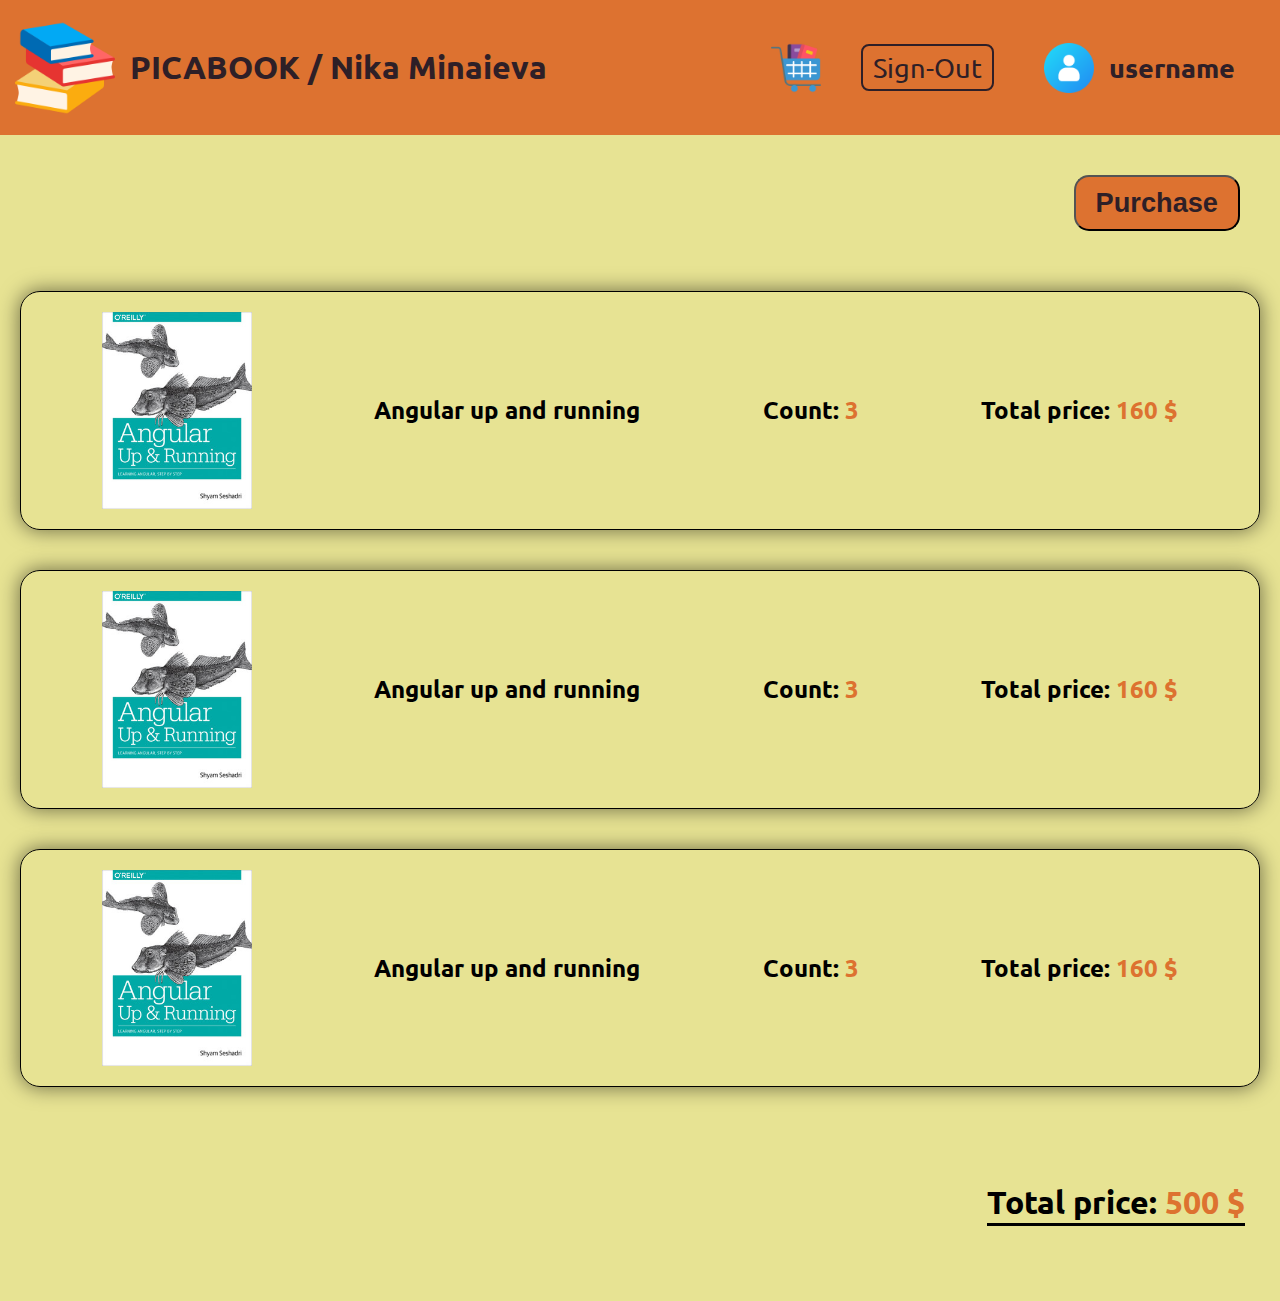
<file: cart/index.html>
<!DOCTYPE html>
<html lang="en">
<head>
    <meta charset="UTF-8">
    <meta http-equiv="X-UA-Compatible" content="IE=edge">
    <meta name="viewport" content="width=device-width, initial-scale=1.0">
    <title>PICABOOK</title>
    <link rel="stylesheet" href="style.css" />
</head>
<body>
    <!-- NAVIGATION -->
    <nav>
        <div class="logo-box">
          <img src="../assets/book_logo.png" alt="book_logo1" />
          <h1>PICABOOK / <span>Nika Minaieva</span></h1>
        </div>
        <div class="menu-box">
          <ul>
            <li>
              <a href="#" class="cart_link"
                ><img src="../assets/carts.png" alt="cart"
              /></a>
            </li>
            <li><a href="#" class="signin_link">Sign-Out</a></li>
            <li>
              <a href="#" class="username_link">
                <img src="../assets/user_sign_in.png" alt="userimg" />
                <h3>username</h3>
              </a>
            </li>
          </ul>
        </div>
      </nav>
      <!-- NAVIGATION -->

      <!-- MAIN -->
      <main>
          <div class="purchase_box">
            <button class="purchase_btn">Purchase</button>
          </div>      
          <div class="cart_box">
            <div class="cart_item">
              <img src="../assets/books/angular_up_and_running.jpg" alt="bookIMG">
              <h3 class="book_name">Angular up and running</h3>
              <h3 class="count_books">Count: <span>3</span></h3>
              <h3 class="total_price_one_book">Total price: <span>160 $</span></h3>
            </div>

            <div class="cart_item">
              <img src="../assets/books/angular_up_and_running.jpg" alt="bookIMG">
              <h3 class="book_name">Angular up and running</h3>
              <h3 class="count_books">Count: <span>3</span></h3>
              <h3 class="total_price_one_book">Total price: <span>160 $</span></h3>
            </div>

            <div class="cart_item">
              <img src="../assets/books/angular_up_and_running.jpg" alt="bookIMG">
              <h3 class="book_name">Angular up and running</h3>
              <h3 class="count_books">Count: <span>3</span></h3>
              <h3 class="total_price_one_book">Total price: <span>160 $</span></h3>
            </div>
          </div>
          <div class="total_price_bottom">
            <h1 class="total_main">Total price: <span>500 $</span></h1>
          </div>
      </main>
      <!-- MAIN -->
</body>
</html>
</file>
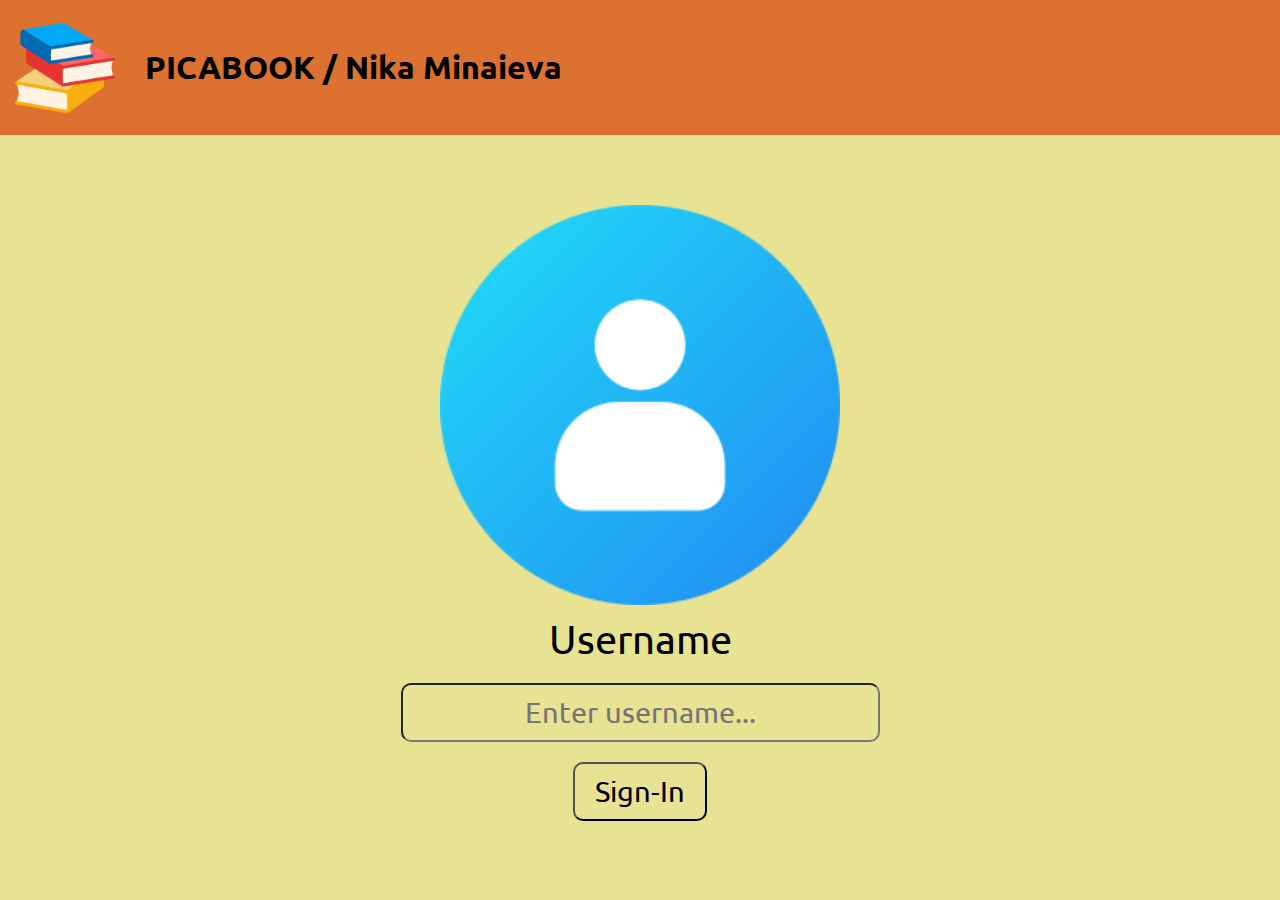
<file: signin/index.html>
<!DOCTYPE html>
<html lang="en">
<head>
    <meta charset="UTF-8">
    <meta http-equiv="X-UA-Compatible" content="IE=edge">
    <meta name="viewport" content="width=device-width, initial-scale=1.0">
    <title>PICABOOK</title>
    <link rel="stylesheet" href="style.css">
</head>
<body>
    <!-- NAVIGATION -->
    <nav>
        <img src="../assets/book_logo.png" alt="book_logo1">
        <h1>PICABOOK / <span>Nika Minaieva</span></h1>
    </nav>
    <!-- NAVIGATION -->

    <!-- MAIN -->
    <main>
        <div class="user-box">
            <img src="../assets/user_sign_in.png" alt="use_sign_in">
            <form class="user-box-content">
                <label for="username">Username</label>
                <input type="text" id="username" placeholder="Enter username..." autocomplete="off">

                <input type="submit" value="Sign-In" class="input_button">
            </form>
        </div>
    </main>
    <!-- MAIN -->

</body>
</html>
</file>
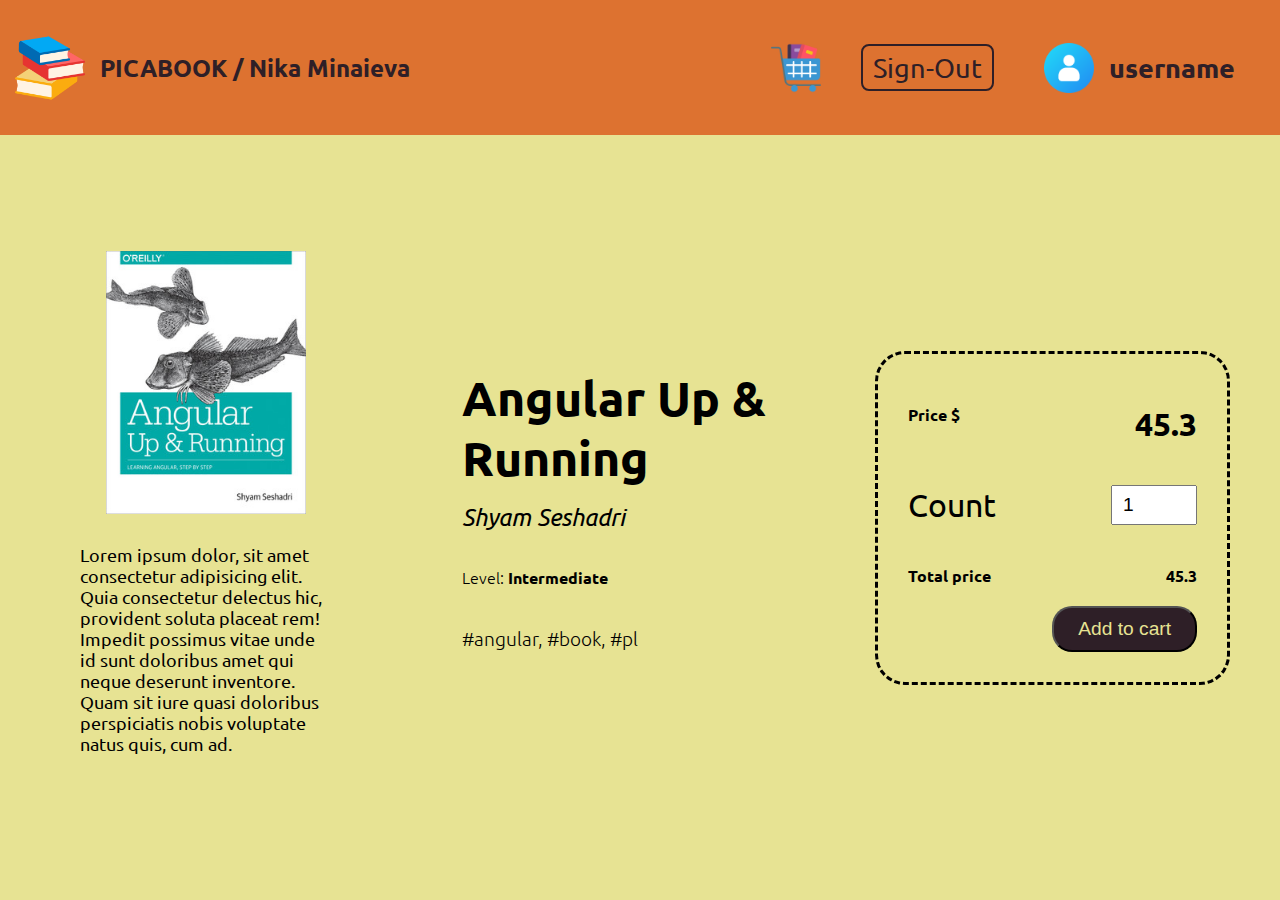
<file: specific_book/index.html>
<!DOCTYPE html>
<html lang="en">
  <head>
    <meta charset="UTF-8" />
    <meta http-equiv="X-UA-Compatible" content="IE=edge" />
    <meta name="viewport" content="width=device-width, initial-scale=1.0" />
    <title>PICABOOK</title>
    <link rel="stylesheet" href="style.css" />
  </head>
  <body>
    <!-- NAVIGATION -->
    <nav>
      <div class="logo-box">
        <img src="../assets/book_logo.png" alt="book_logo1" />
        <h1>PICABOOK / <span>Nika Minaieva</span></h1>
      </div>
      <div class="menu-box">
        <ul>
          <li>
            <a href="#" class="cart_link"
              ><img src="../assets/carts.png" alt="cart"
            /></a>
          </li>
          <li><a href="#" class="signin_link">Sign-Out</a></li>
          <li>
            <a href="#" class="username_link">
              <img src="../assets/user_sign_in.png" alt="userimg" />
              <h3>username</h3>
            </a>
          </li>
        </ul>
      </div>
    </nav>
    <!-- NAVIGATION -->

    <!-- MAIN -->
    <main>
      <div class="image_box">
        <img src="../assets/books/angular_up_and_running.jpg" alt="book" />
        <p class="description">
          Lorem ipsum dolor, sit amet consectetur adipisicing elit. Quia
          consectetur delectus hic, provident soluta placeat rem! Impedit
          possimus vitae unde id sunt doloribus amet qui neque deserunt
          inventore. Quam sit iure quasi doloribus perspiciatis nobis voluptate
          natus quis, cum ad.
        </p>
      </div>

      <div class="main_info_box">
        <h1 class="book_name">Angular Up & Running</h1>
        <h3 class="book_author">Shyam Seshadri</h3>
        <h3 class="book_lvl">Level: <span>Intermediate</span></h3>
        <h3 class="book_tags">#angular, #book, #pl</h3>
      </div>

      <div class="price_info_box">
        <div class="price_box">
          <h3>Price $</h3>
          <h2 id="price_number">45.3</h2>
        </div>
        <form class="count_box">
          <label for="count_inp" class="count_lbl">Count</label>
          <input name="count_inp" id="count_inp" type="number" min="1" max="42" value="1"/>
        </form>
        <div class="total_box">
          <h3>Total price</h3>
          <h2 id="price_total_number">45.3</h2>
        </div>
        <button>Add to cart</button>
      </div>
    </main>
    <!-- MAIN -->
    <script src="main.js"></script>
  </body>
</html>
</file>
<file: cart/style.css>
@import url("https://fonts.googleapis.com/css2?family=Ubuntu&display=swap");

* {
  margin: 0;
  padding: 0;
  box-sizing: border-box;
}

body {
  overflow-x: hidden;
  font-family: "Ubuntu", sans-serif;
}

a {
  text-decoration: none;
}

li {
  list-style: none;
}

/* COLORS */
:root {
  --black-coffee: #2e1f27;
  --russet: #854d27;
  --chocolate-web: #dd7230;
  --maize-crayola: #f4c95d;
  --green-yellow-crayola: #e7e393;
}

/* NAVIGATION */
nav {
  background-color: var(--chocolate-web);
  width: 100%;
  height: 15vh;
  display: flex;
  justify-content: space-between;
  align-items: center;
}

nav .logo-box {
  display: flex;
  align-items: center;
}

nav .logo-box h1 {
  font-size: 2em;
  color: var(--black-coffee);
}

nav .logo-box img {
  width: 100px;
  margin: 0 15px;
}

nav .menu-box ul {
  display: flex;
  justify-content: center;
  align-items: center;
}

.menu-box img {
  width: 50px;
}

.menu-box li {
  margin: 0 20px;
}

.cart_link {
  display: flex;
}

.cart_link img {
  transition: all 0.3s ease;
}

.cart_link img:hover {
  transform: scale(1.2);
}

.signin_link {
  color: var(--black-coffee);
  font-size: 1.7em;
  border: 2px solid;
  padding: 5px 10px;
  border-radius: 8px;
  transition: all 0.3s ease;
}

.signin_link:hover {
  background-color: var(--green-yellow-crayola);
}

.username_link {
  display: flex;
  align-items: center;
  padding: 5px 10px;
  border-radius: 10px;
  transition: all 0.3s ease;
}

.username_link h3 {
  color: var(--black-coffee);
  margin: 0 15px;
  font-size: 1.7em;
}

.username_link:hover {
  background-color: var(--green-yellow-crayola);
}

/* MAIN */
main {
  background-color: var(--green-yellow-crayola);
  display: flex;
  flex-direction: column;
  align-items: center;
}

main .purchase_box {
  width: 100%;
}

main .purchase_box button {
  display: block;
  float: right;
  margin: 40px;
  padding: 10px 20px;
  font-size: 1.7em;
  background-color: var(--chocolate-web);
  color: var(--black-coffee);
  border-radius: 15px;
  font-weight: 900;
  transition: all 0.3s ease;
}

main .purchase_box button:hover {
  background-color: var(--black-coffee);
  color: var(--chocolate-web);
  border-color: var(--chocolate-web);
}

main .cart_box {
  display: flex;
  flex-direction: column;
  width: 100%;
}

.cart_box .cart_item {
  display: flex;
  justify-content: space-around;
  align-items: center;
  padding: 20px;
  margin: 20px;
  border: 1px solid;
  border-radius: 20px;
  box-shadow: 0 0 20px 1px rgba(0, 0, 0, 0.5);
}

.cart_box .cart_item img {
  width: 150px;
}

.cart_box .cart_item h3 {
  font-size: 1.5em;
}

.cart_box .cart_item span {
  color: var(--chocolate-web);
}

main .total_price_bottom {
  /* background-color: aqua; */
  width: 100%;
  margin: 40px 0;
}

.total_price_bottom .total_main {
  display: block;
  float: right;
  margin: 35px;
  border-bottom: 3px solid;
}

.total_price_bottom span {
  color: var(--chocolate-web);
}

@media screen and (max-width: 1200px) {
  /* NAVIGATION */
  nav .logo-box h1 {
    font-size: 1.2em;
  }
  nav .logo-box img {
    width: 50px;
  }
  .menu-box img {
    width: 40px;
  }
  .menu-box li {
    margin: 0 10px;
  }
  .signin_link {
    font-size: 1.2em;
  }
  .username_link h3 {
    font-size: 1.2em;
  }
  /* MAIN */
  main .purchase_box button {
    font-size: 1em;
  }
  .cart_box .cart_item h3 {
    font-size: 1em;
  }
}
@media screen and (max-width: 768px) {
  nav .menu-box ul {
    flex-wrap: wrap;
  }

  .cart_box .cart_item {
    flex-direction: column;
  }
  .total_price_bottom .total_main {
    font-size: 1.5em;
  }
}
</file>
<file: signin/style.css>
@import url('https://fonts.googleapis.com/css2?family=Ubuntu&display=swap');

* {
    margin: 0;
    padding: 0;
    box-sizing: border-box;
}

body {
    overflow-x: hidden;
    font-family: 'Ubuntu', sans-serif;
}

a {
    text-decoration: none;
}

li {
    list-style: none;
}

/* COLORS */
:root {
    --black-coffee: #2E1F27;
    --russet: #854D27;
    --chocolate-web: #DD7230;
    --maize-crayola: #F4C95D;
    --green-yellow-crayola: #E7E393;
}

/* NAVIGATION */
nav {
    background-color: var(--chocolate-web);
    width: 100%;
    height: 15vh;
    display: flex;
    align-items: center;
}

nav img {
    width: 100px;
    margin: 0 15px;
}

nav h1 {
    margin: 0 15px;
    font-size: 2em;
}

/* MAIN */
main {
    background-color: var(--green-yellow-crayola);
    min-height: 85vh;
    display: flex;
    justify-content: center;
    align-items: center;
}

main .user-box {
    display: flex;
    flex-direction: column;
    justify-content: center;
    align-items: center;
}

.user-box img {
    width: 400px;
}

.user-box .user-box-content {
    display: flex;
    flex-direction: column;
    justify-content: center;
    align-items: center;
}

.user-box-content label {
    font-size: 2.5em;
    margin: 10px 0;
}

.user-box-content input {
    font-size: 1.8em;
    margin: 10px 0;
    text-align: center;
    padding: 10px 20px;
    border-radius: 10px;
    background-color: var(--green-yellow-crayola);
    font-family: 'Ubuntu', sans-serif;
    transition: 0.3s ease;
}

.user-box-content input[type="submit"]:hover {
    background-color: var(--chocolate-web);
    padding: 10px 35px;
}

@media screen and (max-width: 1200px) {
    /* NAVIGATION */
    nav img {
        width: 70px;
    }

    nav h1 {
        font-size: 1.5em;
    }

    /* MAIN */
    .user-box img {
        width: 200px;
    }

    .user-box-content label {
        font-size: 2em;
    }

    .user-box-content input {
        font-size: 1.3em;
    }
}

@media screen and (max-width: 600px) {
    /* NAVIGATION */
    nav img {
        width: 50px;
    }

    nav h1 {
        font-size: 1.3em;
        margin: 0;
    }

    /* MAIN */
    .user-box img {
        width: 160px;
    }

    .user-box-content label {
        font-size: 1.5em;
    }

    .user-box-content input {
        font-size: 1em;
    }
}
</file>
<file: specific_book/style.css>
@import url("https://fonts.googleapis.com/css2?family=Ubuntu&display=swap");

* {
  margin: 0;
  padding: 0;
  box-sizing: border-box;
}

body {
  overflow-x: hidden;
  font-family: "Ubuntu", sans-serif;
}

a {
  text-decoration: none;
}

li {
  list-style: none;
}

/* COLORS */
:root {
  --black-coffee: #2e1f27;
  --russet: #854d27;
  --chocolate-web: #dd7230;
  --maize-crayola: #f4c95d;
  --green-yellow-crayola: #e7e393;
}

/* NAVIGATION */
nav {
  background-color: var(--chocolate-web);
  width: 100%;
  height: 15vh;
  display: flex;
  justify-content: space-between;
  align-items: center;
}

nav .logo-box {
  display: flex;
  align-items: center;
}

nav .logo-box h1 {
  font-size: 2em;
  color: var(--black-coffee);
}

nav .logo-box img {
  width: 100px;
  margin: 0 15px;
}

nav .menu-box ul {
  display: flex;
  justify-content: center;
  align-items: center;
}

.menu-box img {
  width: 50px;
}

.menu-box li {
  margin: 0 20px;
}

.cart_link {
  display: flex;
}

.cart_link img {
  transition: all 0.3s ease;
}

.cart_link img:hover {
  transform: scale(1.2);
}

.signin_link {
  color: var(--black-coffee);
  font-size: 1.7em;
  border: 2px solid;
  padding: 5px 10px;
  border-radius: 8px;
  transition: all 0.3s ease;
}

.signin_link:hover {
  background-color: var(--green-yellow-crayola);
}

.username_link {
  display: flex;
  align-items: center;
  padding: 5px 10px;
  border-radius: 10px;
  transition: all 0.3s ease;
}

.username_link h3 {
  color: var(--black-coffee);
  margin: 0 15px;
  font-size: 1.7em;
}

.username_link:hover {
  background-color: var(--green-yellow-crayola);
}

/* MAIN */
main {
  background-color: var(--green-yellow-crayola);
  height: 85vh;
  display: flex;
  align-items: center;
}

.image_box,
.main_info_box,
.price_info_box {
  margin: 0px 50px;
  width: 70%;
}

.image_box {
  display: flex;
  flex-direction: column;
  align-items: center;
}

.image_box img {
  width: 350px;
}

.image_box p {
  font-size: 1.3em;
  margin: 30px;
}

.main_info_box {
  line-height: 60px;
}

.main_info_box .book_name {
  font-size: 4em;
  font-weight: 900;
}

.main_info_box .book_author {
  font-size: 2em;
  font-weight: 200;
  font-style: italic;
}

.main_info_box .book_lvl {
  font-size: 1.5em;
  font-weight: 100;
}

.main_info_box .book_lvl span {
  font-weight: 900;
}

.main_info_box .book_tags {
  font-weight: 100;
}

.price_info_box {
  display: flex;
  flex-direction: column;
  padding: 30px;
  border: 3px dashed;
  border-radius: 30px;
}

.price_info_box .price_box,
.count_box,
.total_box {
  display: flex;
  justify-content: space-between;
  margin: 40px 0;
}

.price_box h3,
.price_box h2,
.count_box h3,
.count_box label,
.total_box h3,
h4 {
  font-size: 2em;
}

.count_box input[type="number"] {
  font-size: 1.5em;
  padding: 5px 10px;
}

.price_info_box button {
  width: 50%;
  align-self: flex-end;
  background-color: var(--black-coffee);
  color: var(--green-yellow-crayola);
  font-size: 1.5em;
  padding: 10px;
  border-radius: 20px;
  transition: all 0.3s ease;
}

.price_info_box button:hover {
  background-color: transparent;
  color: var(--black-coffee);
}

@media screen and (max-width: 1600px) {
  /* NAVIGATION */
  nav .logo-box h1 {
    font-size: 1.5em;
  }
  nav .logo-box img {
    width: 70px;
  }

  /* MAIN */
  .image_box img {
    width: 200px;
  }
  .image_box p {
    font-size: 1.1em;
  }
  .main_info_box .book_name {
    font-size: 3em;
  }
  .main_info_box .book_author {
    font-size: 1.5em;
  }
  .main_info_box .book_lvl {
    font-size: 1em;
  }
  .price_info_box .price_box,
  .count_box,
  .total_box {
    margin: 20px 0;
  }
  .price_box h3,
  h2,
  .count_box h3,
  .total_box h3,
  h4 {
    font-size: 1em;
  }
  .count_box input[type="number"] {
    font-size: 1.2em;
  }
  .price_info_box button {
    font-size: 1.2em;
  }
}
@media screen and (max-width: 1200px) {
  /* NAVIGATION */
  nav .logo-box h1 {
    font-size: 1.2em;
  }
  nav .logo-box img {
    width: 50px;
  }
  .menu-box img {
    width: 40px;
  }
  .menu-box li {
    margin: 0 10px;
  }
  .signin_link {
    font-size: 1.2em;
  }
  .username_link h3 {
    font-size: 1.2em;
  }
  /* MAIN */
  main {
    height: auto;
    justify-content: center;
    flex-wrap: wrap;
  }
  .image_box,
  .main_info_box,
  .price_info_box {
    margin: 60px 100px;
    width: 100%;
  }
}

@media screen and (max-width: 768px) {
  nav .menu-box ul {
    flex-wrap: wrap;
  }
  .image_box,
  .main_info_box,
  .price_info_box {
    margin: 40px;
  }
}
</file>
